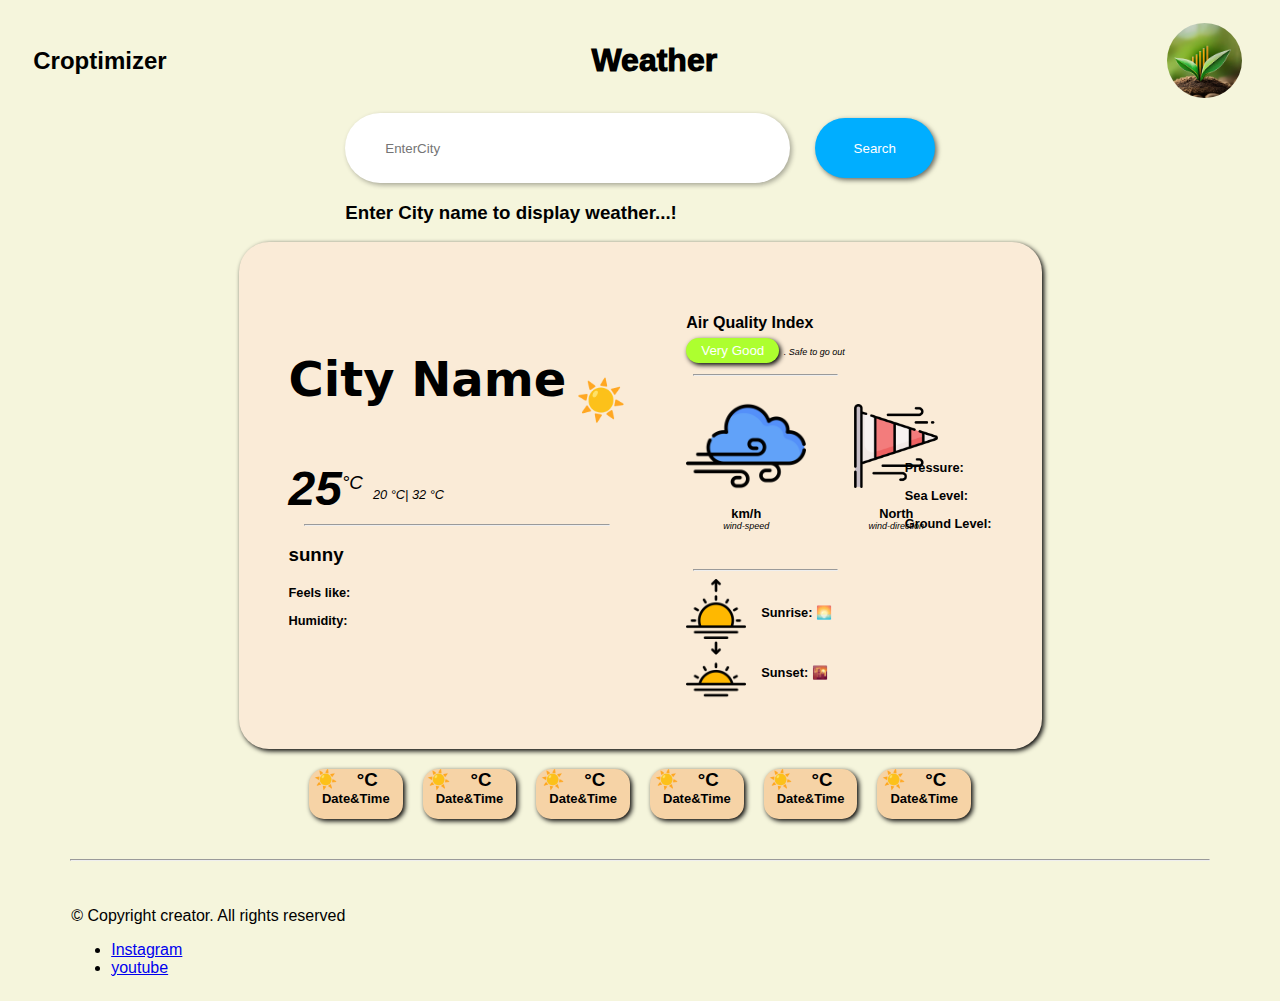
<file: Complete/templates/weather.html>
<!DOCTYPE html>
<html lang="en">
<head>
    <meta charset="UTF-8">
    <meta name="viewport" content="width=device-width, initial-scale=1.0">
    
    <title>Weather</title>
    <link rel="stylesheet" href="../static/css/weather-styles.css">
    <meta name = "title" content = "weatherNSS">
    <meta name = "description" content = "weather forecast using openweather api nss">

</head>
<body>
    <div id="header-div">
        <h2 id="logo-txt">Croptimizer</h2>
        <h1>Weather</h1>
        <img src="../static/images/logo.jpeg" alt="logoimg" id="logo-img">
    </div>
    

    <div id="searchdiv">
        <input class= "transition" type="text" placeholder = "EnterCity" id = "searchBar">
        <button class= "transition clicK" id = "searchButton">Search</button>
        <h3 id="instruction">Enter City name to display weather...!</h3>
    </div>


    <div class ="weather">

            <div class="sub-card">

                <div class="line1-left">
                    <h2 id="city-name">City Name </h2>
                    <span id="main-emoji">☀️</span>
                </div>

                <div id="line2-left">
                    <h3 class = "temp" id="temp">25 </h3>
                    <h3 id="degree-celciusMain">°C</h3>
                    <div id="min-max">
                        <h3 id = "temp_max">20 °C</h3>
                        <h3 id = "temp_min"> | 32 °C<h3> 
                    </div>
                </div>


                <hr class="line">

                
                <h3 id="description">sunny </h3>
                <h3 id = "feels_like">Feels like: </h3>
                <h3 class="light-font" id = "humidity">Humidity: </h3>
            </div>

        <div class="sub-card">
            <div id="aqi-container">
                <h4 id="aqi">Air Quality Index </h4>
                <span  id="aqi-button">
                    <button class="very-good">Very Good</button>
                </span>
                
                <h3 id="aqi-advise" class="light-font ultra-light"> . Safe to go out</h3>
            </div>
            <hr class="line">

            <div id="wind-container">
                <div>
                    <img class="transition" src="../static/images/wind.png" alt="">
                    <h3 class="light-font" id="speed">  km/h </h3>
                    <h3 class="ultra-light">wind-speed</h3>
                </div>

                
                <div>
                    <img class="transition" id='win-dir' src="../static/images/direction.png" alt="">
                    <h3 class="light-font" id="deg">North </h3>
                    <h3 class="ultra-light" >wind-direction</h3>
                </div>

                
            </div>
            <hr class="line">

            <div id="rise-set-container">
                <div>
                    <img class="transition" src="../static/images/sunrise.png" alt="">
                    <h3 class="light-font" id="sunrise">Sunrise: 🌅 </h3>
                </div>
                <div>
                    <img class="transition" src="../static/images/sunset.png" alt="">
                    <h3 class="light-font" id="sunset">Sunset: 🌇 </h3>
                </div>
            </div>
        </div>

        <div class="sub-card">
            <h3 class="light-font" id = "pressure">Pressure: </h3>
            <h3 class="light-font" id = "sea_level">Sea Level: </h3>
            <h3  class="light-font"class="light-font" id="grnd_level">Ground Level: </h3>
        </div>

    </div>
    



    <div id="forecast-container">
        <div class="forecast">
            <div class="forecast-top">
                <h3 class="forecast-temp" id="descriptionThreeF">☀️</h3>
                <h3 class="forecast-temp" id="tempThreeF">°C</h3>
            </div>
            <h3 class="forecast-date" id="date-timeThreeF">Date&Time</h3>
        </div>
        
        <div class="forecast">
            <div class="forecast-top">
                <h3 class="forecast-temp" id="descriptionSixF">☀️</h3>
                <h3 class="forecast-temp" id="tempSixF">°C</h3>
            </div>
            <h3 class="forecast-date" id="date-timeSixF">Date&Time</h3>
        </div>
        
        <div class="forecast">
            <div class="forecast-top">
                <h3 class="forecast-temp" id="descriptionNineF">☀️</h3>
                <h3 class="forecast-temp" id="tempNineF">°C</h3>
            </div>
            <h3 class="forecast-date" id="date-timeNineF">Date&Time</h3>
        </div>
        
        <div class="forecast">
            <div class="forecast-top">
                <h3 class="forecast-temp" id="descriptionTwelveF">☀️</h3>
                <h3 class="forecast-temp" id="tempTwelveF">°C</h3>
            </div>
            <h3 class="forecast-date" id="date-timeTwelveF">Date&Time</h3>
        </div>
        
        <div class="forecast">
            <div class="forecast-top">
                <h3 class="forecast-temp" id="descriptionFifteenF">☀️</h3>
                <h3 class="forecast-temp" id="tempFifteenF">°C</h3>
            </div>
            <h3 class="forecast-date" id="date-timeFifteenF">Date&Time</h3>
        </div>
        
        <div class="forecast">
            <div class="forecast-top">
                <h3 class="forecast-temp" id="descriptionEighteenF">☀️</h3>
                <h3 class="forecast-temp" id="tempEighteenF">°C</h3>
            </div>
            <h3 class="forecast-date" id="date-timeEighteenF">Date&Time</h3>
        </div>
    </div>
    <hr class="line" id="last-hr">
    <footer>
        <p>&copy; Copyright creator. All rights reserved</p>
        <ul>
            <li><a href="insta.com">Instagram</a></li>
            <li><a href="youtube.com">youtube</a></li>
        </ul>
    </footer>
    
    <script src="../static/js/script-weather.js"></script>
</body>
</html>
</file>
<file: Complete/static/css/weather-styles.css>
body{
    font-family: 'Open Sans', Arial, sans-serif;



    background-color: beige;
    display: flex;
    flex-direction: column;
    justify-content: center;
    align-items: center;


}

#header-div{
    width: 100%;
    display: flex;
    flex-direction: row;
    justify-content: space-between;
    align-items: center;
}
#header-div h1{
    position: relative;
    left: -5px;
    font-weight: 1000;
    font-size: 200%;
    
}
#logo-txt{
    margin-left: 2%;
    display: inline;
}
#logo-img{
    display: inline;
    max-width: 75px;
    max-height: 75px;
    border-radius: 50px;
    margin: 15px;
    margin-right: 30px;
    transition: 0.3s;

}
hr{
    width: 90%;
}
#last-hr{
    margin: 30px;
}
footer{
    width: 90%;
}

#searchButton{
    margin-left: 20px;
    border-radius: 460px;
    height: 60px;
    width: 120px;
    border: 0;
    background-color: rgb(0, 174, 255);
    color: white;
    box-shadow: 2px 2px 5px rgba(0, 0, 0, 0.564);
    cursor: pointer;
}

#searchBar  { 
    padding: 5px;
    padding-left: 40px;
    border-radius: 40px;
    border: 1px;
    box-shadow: 2px 2px 5px rgba(0, 0, 0, 0.321);
    height: 60px;
    width: 400px;
}

.weather{
    display: flex;
    justify-content: center;
    align-items: center;
    background-color: antiquewhite;
    padding: 20px;
    box-shadow: 2px 2px 5px;
    border-radius: 30px;
    
}
.line1-left{
    display: flex;
    align-items: center;
}

#city-name{

    font-family: system-ui, -apple-system, BlinkMacSystemFont, 'Segoe UI', Roboto, Oxygen, Ubuntu, Cantarell, 'Open Sans', 'Helvetica Neue', sans-serif;



    display: inline-block;
    font-size: 300%;
    font-weight: 900;
    margin: 0;
    min-height: 100px;
    margin-right: 10px;
}
#main-emoji {
    display: inline-block;
    font-size: 250%;
    margin: 0;
    max-height: 100px;

}

#main-emoji img {
    width: 200px; 
    height: auto; 
}



.temp{
    font-style: italic;
    display: inline-block;
    margin-top: 10px;
    margin-bottom: 0px;
    font-size: 300%;
    
}
#degree-celciusMain {
    font-style: italic;
    font-weight: lighter;
}
#temp_max{
    font-style: italic;
    display: inline-block;
    font-weight: 100;
    font-size: 80%;
    margin:0px;
    margin-left: 10px;

}
#temp_min{
    font-style: italic;
    display: inline-block;
    font-weight: 100;
    font-size: 80%;
    margin: 0px;
    
}
#min-max{
    display: flex;
    justify-content: center;
    align-items: flex-end;
}
#line2-left{
    display: flex;
    align-items: center;
    margin-left: 0;
}

#feels_like{

    font-size: 80%;
    font-weight: 550;
    margin-top: 0px;
}
#humidity{

    font-size: 80%;
    font-weight: 550;
}

.light-font{

    font-size: 80%;
    font-weight: 550;
}

.sub-card{
    display: inline-block;
    margin: 30px;

}
#aqi{
    display: block;
    margin-bottom: 6px;
}
#aqi-container h3{
    display: inline-block;
}
#aqi-container button{
    display: inline-block;
    border-radius: 15px;
    background-color: greenyellow;
    color: white;
    border: 0;
    box-shadow: 2px 2px 5px black;
    padding: 5px;
    padding-left: 15px ;
    padding-right: 15px;
    transition: 0.3s;

}
#aqi-container button.Good{
    background-color: rgb(4, 194, 11);
    color: white;
    
}
#aqi-container button.Average{
    background-color: orange;
    color: white;
    
}
#aqi-container button.Bad{
    background-color: rgb(247, 99, 30);
    color: white;
    
}
#aqi-container button.Very-Bad{
    background-color: rgb(167, 0, 0);
    color: white;
    text-shadow: 2px 2px 2px black;

}
#aqi-container button:hover{
    scale: 1.1;
}

#wind-container{
    margin-top: 10px;
    display: flex;
    max-width: 150px;
    
}
.ultra-light{
    font-size: xx-small;
    font-weight: 50;
    font-style: italic;
}

#wind-container img{
    max-width: 120px;
}
#win-dir{
    scale: 0.7;
    transition: 0.3s;
}
#wind-container div{
    display: flex;
    flex-direction: column;
    margin-right: 30px;
    align-items: center;
    margin-bottom: 30px;
}
#wind-container h3{
    margin-top: 0px;
    margin-bottom: 0px;
}
#rise-set-container {
    display: flex;
    flex-direction: column;
}
#rise-set-container div{
    display: flex;
    flex-direction: row;
    
    align-items: center;
}
#rise-set-container img{
    height: 60px;
}
#rise-set-container h3{
    margin: 0;
    margin-top: 8px;
    margin-left: 15px;
}

.forecast{
    display: flex;
    flex-direction: column;
    align-items: center;
    box-shadow: 2px 2px 5px;
    border-radius: 15px;
    margin: 10px;
    margin-top: 20px;
    background-color: rgb(246, 211, 166);
    transition: 0.3s;
}
.forecast-top {
    display: flex;
    flex-direction: row; 
    align-items: center;
    margin-bottom: 0px; 
}


.forecast-temp{
    margin: 0;
    margin-right: 20px;
}

#forecast-container{
    display: flex;
    justify-content: space-between;
    align-items: center;
    /*box-shadow: 2px 2px 0px; */
    border-radius: 5px;
    
}

.forecast-date{
    font-size: small;
    margin-top: 0px;
    margin-left: 13px;
    margin-right: 13px;
}

.forecast:hover{
    scale: 1.1;
}

.transition {

    transition: ease 0.3s;
}
.transition:hover{
    scale: 1.1;
}
.clicK:active{
    scale : 0.9;
}
#win-dir:hover{
    scale :0.8;
}
</file>
